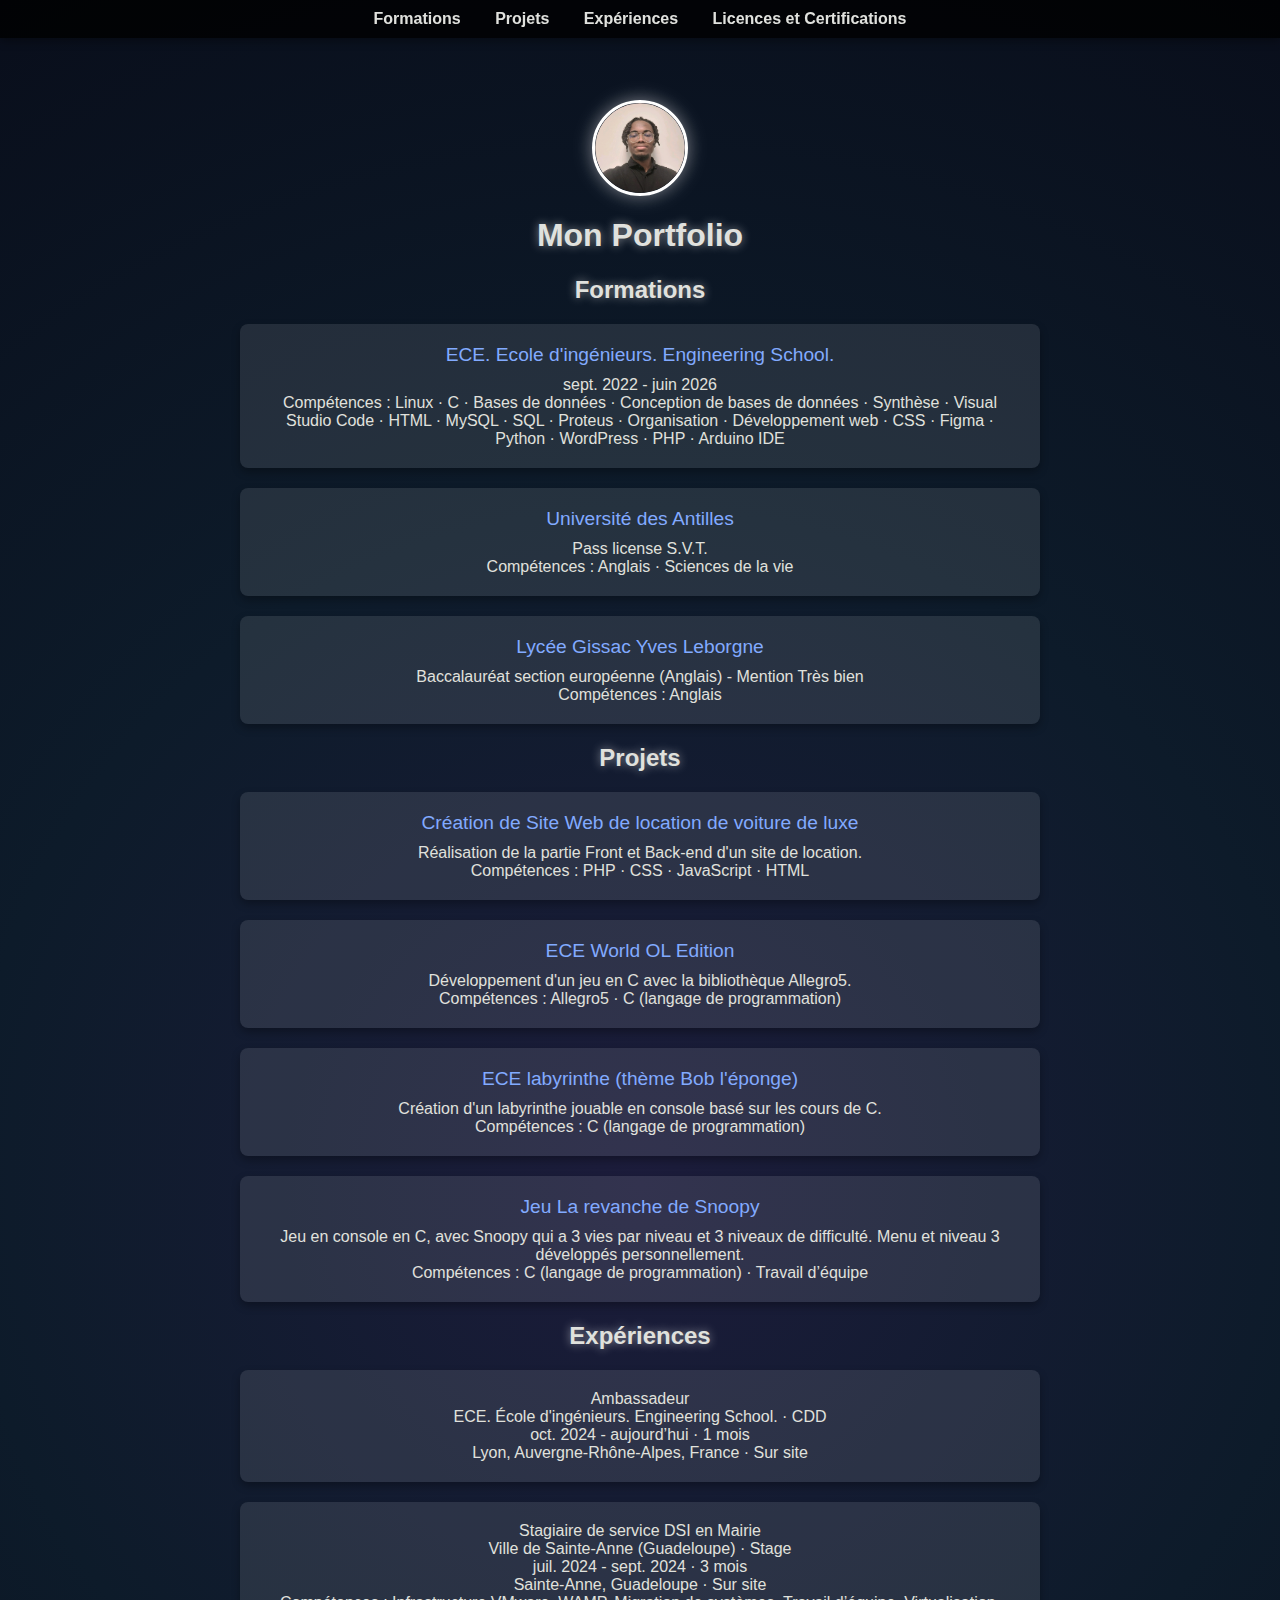
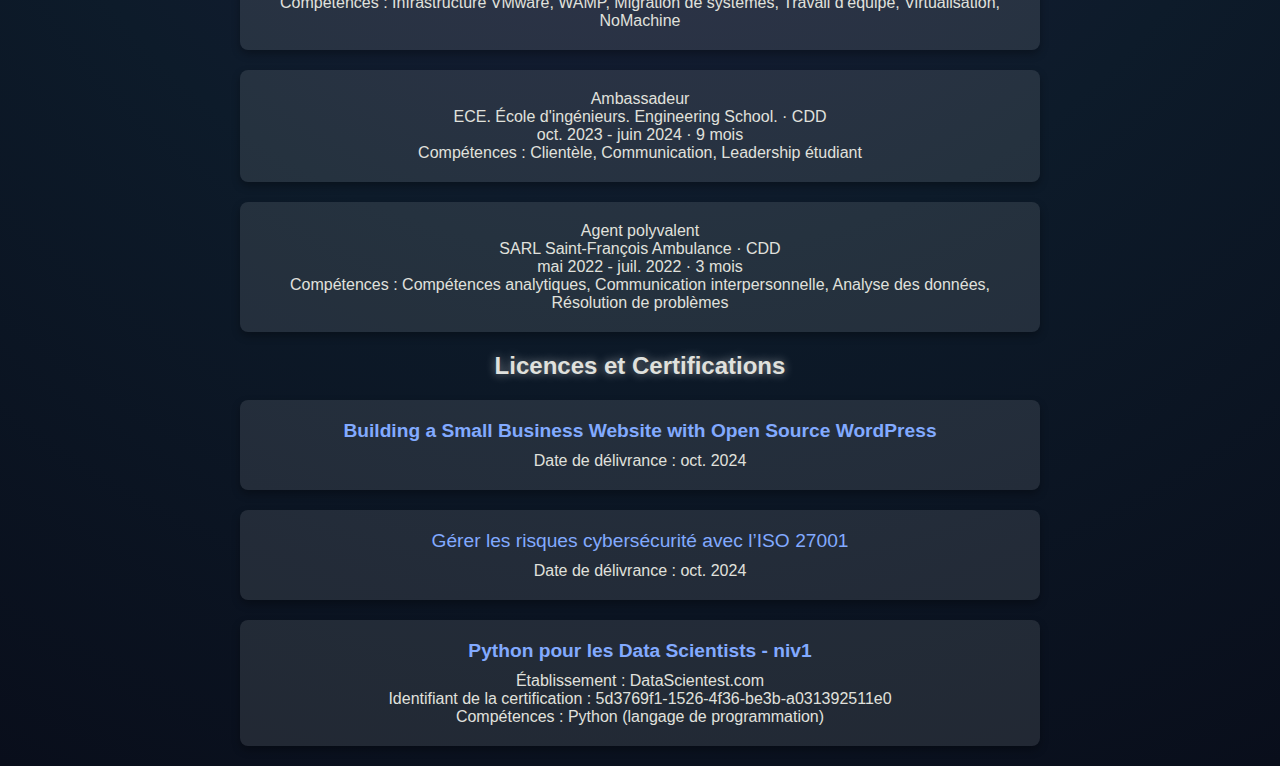
<file: Portfolio.html>
<!DOCTYPE html>
<html lang="fr">
<head>
    <meta charset="UTF-8">
    <meta name="viewport" content="width=device-width, initial-scale=1.0">
    <title>Portfolio - Licences, Certifications et Projets</title>
    <style>
        /* Style de base */
        body {
            font-family: Arial, sans-serif;
            margin: 0;
            padding: 0;
            color: #e0e1dd;
            background: radial-gradient(circle at 50% 50%, #1c1c3b, #0d1b2a, #090e1b);
            overflow-x: hidden;
            background-size: cover;
        }
        .navbar {
            position: fixed;
            top: 0;
            width: 100%;
            background-color: rgba(0, 0, 0, 0.8);
            padding: 10px 0;
            box-shadow: 0 4px 8px rgba(0, 0, 0, 0.3);
            z-index: 1000;
        }
        .navbar ul {
            list-style-type: none;
            margin: 0;
            padding: 0;
            text-align: center;
        }
        .navbar ul li {
            display: inline;
            margin: 0 15px;
        }
        .navbar ul li a {
            color: #e0e1dd;
            text-decoration: none;
            font-size: 1em;
            font-weight: bold;
        }
        .navbar ul li a:hover {
            color: #82aaff;
        }

        .container {
            width: 90%;
            max-width: 800px;
            margin: 100px auto 20px;
            text-align: center;
        }
        .profile-image {
            display: block;
            width: 90px;
            height: 90px;
            border-radius: 50%;
            margin: 20px auto;
            border: 3px solid #ffffff;
            box-shadow: 0 0 15px rgba(255, 255, 255, 0.3), 0 0 25px rgba(255, 255, 255, 0.2);
        }
        .card {
            background-color: rgba(255, 255, 255, 0.1);
            border-radius: 8px;
            box-shadow: 0 4px 8px rgba(0, 0, 0, 0.3);
            margin: 20px 0;
            padding: 20px;
            transition: transform 0.2s ease;
        }
        .card:hover {
            transform: scale(1.02);
        }
        h1, h2 {
            color: #e0e1dd;
            text-shadow: 0 0 10px rgba(255, 255, 255, 0.5);
        }
        .title {
            font-size: 1.2em;
            color: #82aaff;
            margin-bottom: 10px;
        }
        .certification-link {
            color: #82aaff;
            text-decoration: none;
            font-weight: bold;
        }
        .certification-link:hover {
            color: #ffa82a;
        }
    </style>
</head>
<body>

<!-- Menu de navigation -->
<div class="navbar">
    <ul>
        <li><a href="#formations">Formations</a></li>
        <li><a href="#projets">Projets</a></li>
        <li><a href="#experiences">Expériences</a></li>
        <li><a href="#certifications">Licences et Certifications</a></li>
    </ul>
</div>

<div class="container">
        <!-- Image de profil -->
    <img src="Manuel.png" alt="Votre Photo de Profil" class="profile-image">
    
    <h1>Mon Portfolio</h1>

    
    <h2 id="formations">Formations</h2>
    <div class="card">
        <div class="title">ECE. Ecole d'ingénieurs. Engineering School.</div>
        <div class="date">sept. 2022 - juin 2026</div>
        <div class="competences">Compétences : Linux · C · Bases de données · Conception de bases de données · Synthèse · Visual Studio Code · HTML · MySQL · SQL · Proteus · Organisation · Développement web · CSS · Figma · Python · WordPress · PHP · Arduino IDE</div>
    </div>

    <div class="card">
        <div class="title">Université des Antilles</div>
        <div class="description">Pass license S.V.T.</div>
        <div class="competences">Compétences : Anglais · Sciences de la vie</div>
    </div>

    <div class="card">
        <div class="title">Lycée Gissac Yves Leborgne</div>
        <div class="description">Baccalauréat section européenne (Anglais) - Mention Très bien</div>
        <div class="competences">Compétences : Anglais</div>
    </div>
   
    <!-- Section Projets -->
    
    <h2 id="projets">Projets</h2>

    <div class="card">
        <div class="title">Création de Site Web de location de voiture de luxe</div>
        <div class="description">Réalisation de la partie Front et Back-end d'un site de location.</div>
        <div class="competences">Compétences : PHP · CSS · JavaScript · HTML</div>
    </div>

    <div class="card">
        <div class="title">ECE World OL Edition</div>
        <div class="description">Développement d'un jeu en C avec la bibliothèque Allegro5.</div>
        <div class="competences">Compétences : Allegro5 · C (langage de programmation)</div>
    </div>

    <div class="card">
        <div class="title">ECE labyrinthe (thème Bob l'éponge)</div>
        <div class="description">Création d'un labyrinthe jouable en console basé sur les cours de C.</div>
        <div class="competences">Compétences : C (langage de programmation)</div>
    </div>

    <div class="card">
        <div class="title">Jeu La revanche de Snoopy</div>
        <div class="description">Jeu en console en C, avec Snoopy qui a 3 vies par niveau et 3 niveaux de difficulté. Menu et niveau 3 développés personnellement.</div>
        <div class="competences">Compétences : C (langage de programmation) · Travail d’équipe</div>
    </div>

    
    <h2 id="experiences">Expériences</h2>
    <div class="card">
        <div class="experience-header">
            
            <span class="experience-title">Ambassadeur</span>
        </div>
        <div class="experience-company">ECE. École d'ingénieurs. Engineering School. · CDD</div>
        <div class="date">oct. 2024 - aujourd’hui · 1 mois</div>
        <div class="location">Lyon, Auvergne-Rhône-Alpes, France · Sur site</div>
    </div>

    <div class="card">
        <div class="experience-header">
        
            <span class="experience-title">Stagiaire de service DSI en Mairie</span>
        </div>
        <div class="experience-company">Ville de Sainte-Anne (Guadeloupe) · Stage</div>
        <div class="date">juil. 2024 - sept. 2024 · 3 mois</div>
        <div class="location">Sainte-Anne, Guadeloupe · Sur site</div>
        <div class="competences">Compétences : Infrastructure VMware, WAMP, Migration de systèmes, Travail d’équipe, Virtualisation, NoMachine</div>
    </div>

    <div class="card">
        <div class="experience-header">
            
            <span class="experience-title">Ambassadeur</span>
        </div>
        <div class="experience-company">ECE. École d'ingénieurs. Engineering School. · CDD</div>
        <div class="date">oct. 2023 - juin 2024 · 9 mois</div>
        <div class="competences">Compétences : Clientèle, Communication, Leadership étudiant</div>
    </div>

    <div class="card">
        <div class="experience-header">
           
            <span class="experience-title">Agent polyvalent</span>
        </div>
        <div class="experience-company">SARL Saint-François Ambulance · CDD</div>
        <div class="date">mai 2022 - juil. 2022 · 3 mois</div>
        <div class="competences">Compétences : Compétences analytiques, Communication interpersonnelle, Analyse des données, Résolution de problèmes</div>
    </div>
 <!-- Section Licences et Certifications -->
   
    <h2 id="certifications">Licences et Certifications</h2>
    <div class="card">
        <div class="title">
            <a href="https://www.linkedin.com/learning/certificates/55abfba7b0ce7f17dba37a7e854a134cb7f698a61719df5549e189dfd43b59c9?lipi=urn%3Ali%3Apage%3Ad_flagship3_profile_view_base_certifications_details%3BOc3wdno1RzW7zcuCbbLvPg%3D%3D" class="certification-link" target="_blank">Building a Small Business Website with Open Source WordPress</a></div>
            <div class="date">Date de délivrance : oct. 2024</div>
    </div>

    <div class="card">
        <div class="title">Gérer les risques cybersécurité avec l’ISO 27001</div>
        <div class="date">Date de délivrance : oct. 2024</div>
    </div>

    <div class="card">
        <div class="title"><a href="https://files.datascientest.com/certification/5d3769f1-1526-4f36-be3b-a031392511e0.pdf" class="certification-link" target="_blank">Python pour les Data Scientists - niv1</a></div>
        <div class="date">Établissement : DataScientest.com</div>
        <div class="certification-id">Identifiant de la certification : 5d3769f1-1526-4f36-be3b-a031392511e0</div>
        <div class="competences">Compétences : Python (langage de programmation)</div>
    </div>

</div>

</body>
</html>
</file>
